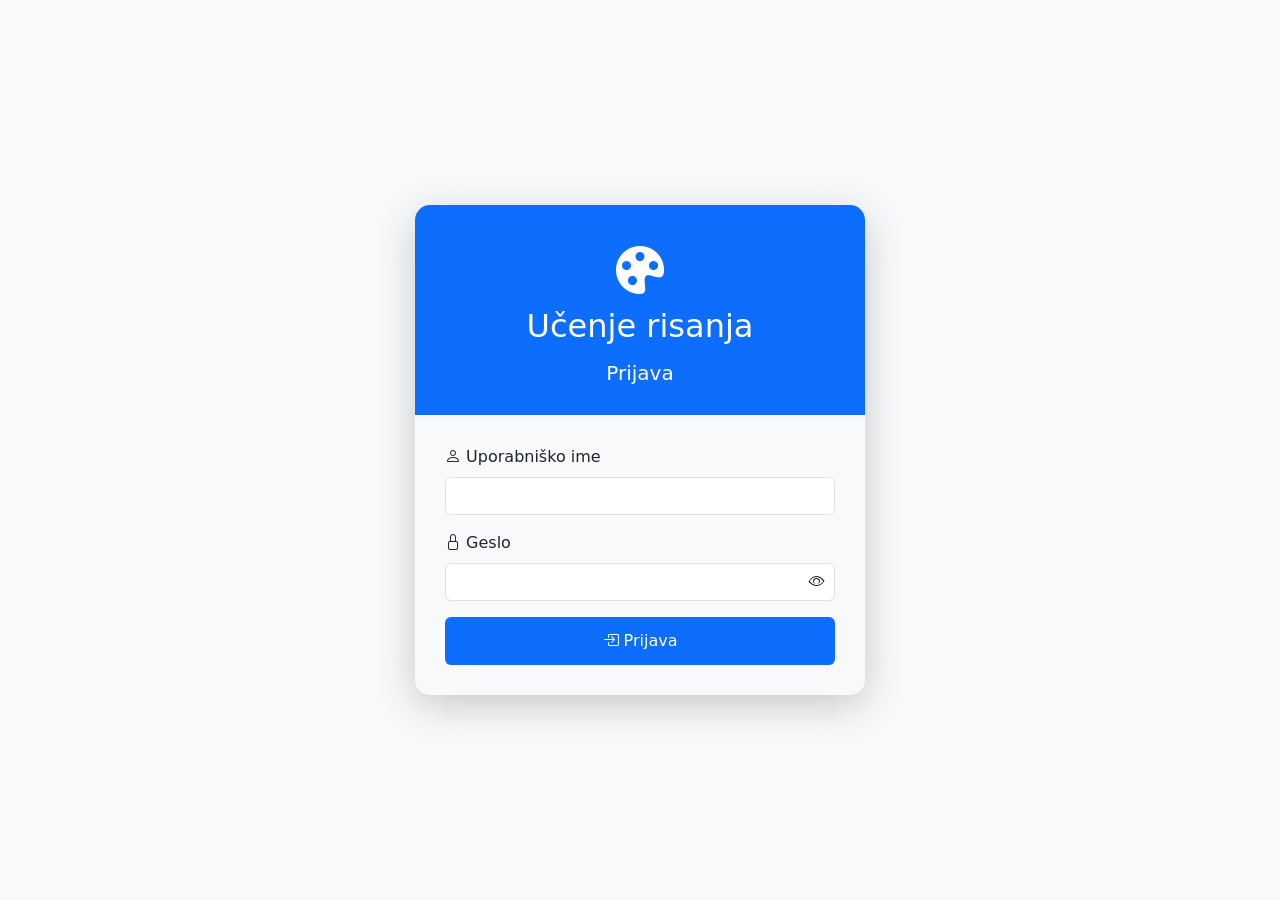
<file: frontend/login.html>
<!DOCTYPE html>
<html lang="sl">
<head>
    <meta charset="UTF-8">
    <meta name="viewport" content="width=device-width, initial-scale=1.0">
    <title>Prijava - Učenje risanja</title>
    <link href="https://cdn.jsdelivr.net/npm/bootstrap@5.3.0/dist/css/bootstrap.min.css" rel="stylesheet">
    <link href="https://cdn.jsdelivr.net/npm/bootstrap-icons@1.10.0/font/bootstrap-icons.css" rel="stylesheet">
    <link rel="stylesheet" href="style.css">
    <style>
        body {
            min-height: 100vh;
            display: flex;
            align-items: center;
            justify-content: center;
        }
        .auth-container {
            border-radius: 15px;
            box-shadow: 0 10px 40px rgba(0,0,0,0.2);
            overflow: hidden;
            max-width: 450px;
            width: 100%;
            margin: 20px;
        }
        .auth-header {
            color: white;
            padding: 30px;
            text-align: center;
        }
        .auth-header i {
            font-size: 3rem;
            margin-bottom: 10px;
        }
        .auth-body {
            padding: 30px;
        }
        .form-control:focus {
            border-color: #667eea;
            box-shadow: 0 0 0 0.2rem rgba(102, 126, 234, 0.25);
        }
        .btn-primary {
            border: none;
            padding: 12px;
            font-weight: 500;
        }
        .btn-primary:hover {
            transform: translateY(-2px);
            box-shadow: 0 5px 15px rgba(0,0,0,0.2);
        }

        .alert {
            border-radius: 10px;
        }
        .password-toggle {
            cursor: pointer;
            position: absolute;
            right: 10px;
            top: 50%;
            transform: translateY(-50%);
        }
        .password-wrapper {
            position: relative;
        }
    </style>
</head>
<body>
    <div class="auth-container">
        <div class="auth-header bg-primary">
            <i class="bi bi-palette-fill"></i>
            <h2 class="mb-0">Učenje risanja</h2>
            <h5 class="mt-3 mb-0">Prijava</h5>
        </div>
        
        <div class="auth-body">
            <div id="alertContainer"></div>
            
            <form id="loginForm">
                <div class="mb-3">
                    <label for="loginUsername" class="form-label">
                        <i class="bi bi-person"></i> Uporabniško ime
                    </label>
                    <input type="text" class="form-control" id="loginUsername" required>
                </div>
                <div class="mb-3">
                    <label for="loginPassword" class="form-label">
                        <i class="bi bi-lock"></i> Geslo
                    </label>
                    <div class="password-wrapper">
                        <input type="password" class="form-control" id="loginPassword" required>
                        <i class="bi bi-eye password-toggle" id="toggleLoginPassword"></i>
                    </div>
                </div>
                <button type="submit" class="btn btn-primary w-100 bg-primary">
                    <i class="bi bi-box-arrow-in-right"></i> Prijava
                </button>
            </form>
        </div>
    </div>

    <script src="config.js"></script>
    <script src="auth.js"></script>
</body>
</html>
</file>
<file: frontend/style.css>
/* GLOBAL STYLES */

body {
    background-color: #f8f9fa;
    min-height: 100vh;
}

/* CANVAS STYLES */

.canvas-wrapper {
    position: relative;
    display: flex;
    justify-content: center;
    background: #ffffff;
    border: 1px solid #dee2e6;
    border-radius: 0.375rem;
    padding: 20px;
}

#drawingCanvas {
    border: 2px solid #333;
    cursor: crosshair;
    background: white;
    display: block;
    box-shadow: 0 2px 8px rgba(0,0,0,0.1);
}

/* TOOLBAR STYLES */

.toolbar {
    border: 1px solid #dee2e6;
}

.form-range {
    cursor: pointer;
}

.form-control-color {
    cursor: pointer;
}

/* LINE TOOL BUTTON */
#lineToolBtn {
    min-width: 150px;
}

#lineToolBtn.active {
    background-color: #0d6efd;
    color: white;
    border-color: #0d6efd;
}


/* RESPONSIVE */

@media (max-width: 768px) {
    #drawingCanvas {
        max-width: 100%;
        height: auto;
    }

    .canvas-wrapper {
        padding: 10px;
    }
}



/* ==================== */
/* DEBUG PANEL          */
/* ==================== */

#jsonOutput {
    font-family: "Courier New", monospace;
    font-size: 12px;
    white-space: pre-wrap;
    word-wrap: break-word;
}

#taskInstructions{
    white-space: pre-line;
}

/* Uporabni razred, ki ohrani prelomne vrstice iz polj JSON v elementu */
.preserve-whitespace{
    white-space: pre-line;
}

/* Oblika za gumb z informacijami o opravilu */
.task-info-btn {
    padding: 0.22rem 0.35rem;
    line-height: 1;
}

/* Centriraj navigacijsko vrstico, hkrati pa ohrani funkcionalnost levih/desnih kontrolnikov */
.navbar .container-fluid { position: relative; }
.navbar .navbar-brand.centered {
    position: absolute;
    left: 50%;
    transform: translateX(-50%);
    margin: 0;
}

/* Leve kontrolnike naj bodo nad sredinsko nameščeno blagovno znamko, da bodo gumbi še vedno klikljivi */
.navbar .left-controls { z-index: 2; }

@media (max-width: 576px) {
    /* Na majhnih zaslonih naj blagovna znamka normalno teče, da se izogne ​​prekrivanju */
    .navbar .navbar-brand.centered {
        position: static;
        transform: none;
        text-align: center;
        display: block;
        width: 100%;
    }
}
</file>
